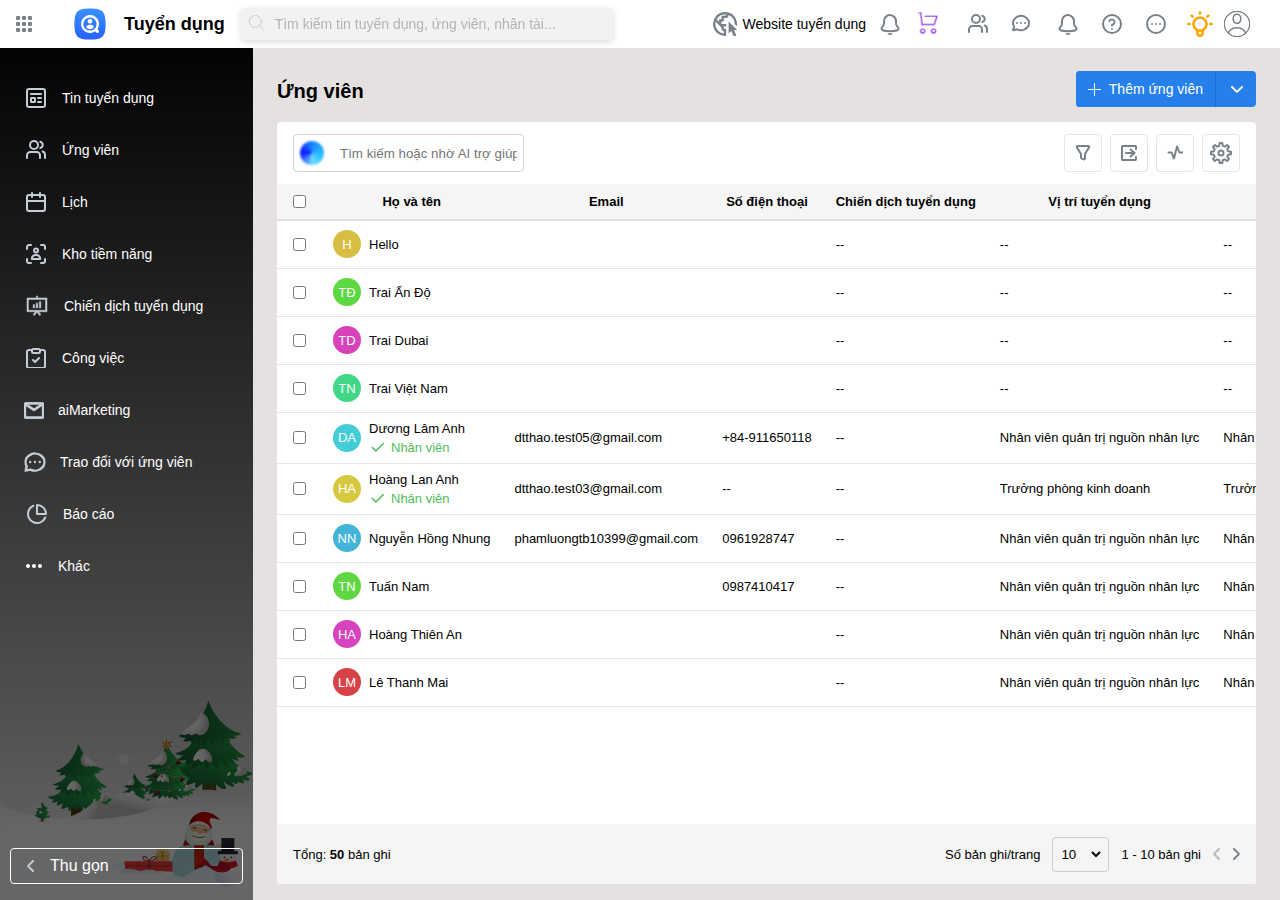
<file: index.html>
<!DOCTYPE html>
<html lang="en">
<head>
    <meta charset="UTF-8">
    <meta name="viewport" content="width=device-width, initial-scale=1.0">
    <title>Tuyển dụng</title>
    <link rel="stylesheet" href="./access/css/style.css">
    <link rel="stylesheet" href="./access/css/sidebar.css">
    <link rel="stylesheet" href="./access/css/main-content.css">
    <link rel="stylesheet" href="./access/css/icons.css">
    <link rel="stylesheet" href="./access/css/commons.css">
</head>
<body>
    <!-- Container -->
    <div class="container display-flex flex-direction-column">
        <!-- Header -->
        <div class="header display-flex" id="header">
            <!-- Header left -->
            <div class="header-left display-flex">
                <div class="logo-container display-flex align-items-center">
                    <div class="icon icon-menu"></div>
                    <div class="icon-default icon-logo logo"></div>
                    <div class="logo-name">Tuyển dụng</div>
                </div>

                <div class="header-search display-flex align-items-center">
                    <div class="header-search-box display-flex align-items-center">
                        <div class="icon icon-search"></div>
                        <input type="text" class="header-search-input" placeholder="Tìm kiếm tin tuyển dụng, ứng viên, nhân tài...">
                    </div>
                </div>
            </div>

            <!-- Header right -->
            <div class="header-right display-flex align-items-center">
                <div class="header-recruiment display-flex align-items-center">
                    <div class="icon icon-recruiment"></div>
                    <div class="header-recruiment-text">Website tuyển dụng</div>
                </div>
                
                <div class="icon icon-notification pointer"></div>
                <div class="icon icon-integration pointer"></div>
                
                <div class="user-control display-flex align-items-center justify-content-center">
                    <div class="icon-item">
                        <div class="icon icon-invite pointer"></div>
                    </div>
                    <div class="icon-item">
                        <div class="icon icon-message pointer"></div>
                    </div>
                    <div class="icon-item">
                        <div class="icon icon-notification-user pointer"></div>
                    </div>
                    <div class="icon-item">
                        <div class="icon icon-help pointer"></div>
                    </div>
                    <div class="icon-item">
                        <div class="icon icon-more-menu pointer"></div>
                    </div>
                    
                    <div class="icon-item">
                        <div class="icon icon-knowledge pointer"></div>
                    </div>
                    
                    <div class="">
                        <div class="icon icon-avatar pointer"></div>
                    </div>
                </div>
            </div>
        </div>

        <!-- Content -->
         <div class="content display-flex">
            <!-- Sidebar -->
            <div class="sidebar" id="sidebar">
                <!-- <div class="sidebar-container">
                    <div class="sidebar-item sidebar-recruiment display-flex align-items-center">
                        <div class="icon icon-sb-recruiment"></div>
                        <div class="sidebar-item-text">Tin tuyển dụng</div>
                    </div>
                    <div class="sidebar-item sidebar-recruiment display-flex align-items-center">
                        <div class="icon icon-sb-candidate"></div>
                        <div class="sidebar-item-text">Ứng viên</div>
                    </div>
                    <div class="sidebar-item sidebar-recruiment display-flex align-items-center">
                        <div class="icon icon-sb-calendar"></div>
                        <div class="sidebar-item-text">Lịch</div>
                    </div>
                    <div class="sidebar-item sidebar-recruiment display-flex align-items-center">
                        <div class="icon icon-sb-talentpool"></div>
                        <div class="sidebar-item-text">Kho tiềm năng</div>
                    </div>
                    <div class="sidebar-item sidebar-recruiment display-flex align-items-center">
                        <div class="icon icon-sb-recruiment-campaign"></div>
                        <div class="sidebar-item-text">Chiến dịch tuyển dụng</div>
                    </div>
                    <div class="sidebar-item sidebar-recruiment display-flex align-items-center">
                        <div class="icon icon-sb-task"></div>
                        <div class="sidebar-item-text">Công việc</div>
                    </div>
                    <div class="sidebar-item sidebar-recruiment display-flex align-items-center">
                        <div class="icon icon-sb-ai-marketing"></div>
                        <div class="sidebar-item-text">aiMarketing</div>
                    </div>
                    <div class="sidebar-item sidebar-recruiment display-flex align-items-center">
                        <div class="icon icon-sb-chat-box"></div>
                        <div class="sidebar-item-text">Trao đổi với ứng viên</div>
                    </div>
                    <div class="sidebar-item sidebar-recruiment display-flex align-items-center">
                        <div class="icon icon-sb-report"></div>
                        <div class="sidebar-item-text">Báo cáo</div>
                    </div>
                    <div class="sidebar-item sidebar-recruiment display-flex align-items-center">
                        <div class="icon icon-sb-other"></div>
                        <div class="sidebar-item-text">Khác</div>
                    </div>
                </div>
                <div class="bottom-area pointer" id="toggleSidebar">
                    <div class="display-flex align-items-center">
                        <div class="icon icon-sb-left"></div>
                        <div class="sidebar-text-content">Thu gọn</div>
                    </div>
                </div> -->
            </div>

             <!-- Main content -->
            <div class="main-content flex" id="main-content">
                <!-- <div class="candidate-container">
                    <div class="candidate-header display-flex align-items-center justify-content-between">
                        <div class="candidate-header-left">Ứng viên</div>
                        <div class="candidate-header-right display-flex align-items-center">
                            <button  id="openPopupBtn" class="btn-candidate-add display-flex align-items-center justify-content-center">
                                <div class="icon icon-add-candidate"></div>
                                <div class="btn-add-text">Thêm ứng viên</div>
                            </button>
                            <div class="more-option display-flex align-items-center justify-content-center">
                                <div class="icon icon-more-option"></div>
                            </div>
                        </div>
                    </div>
                    <div class="candidate-body">
                        <div class="candidate-wrapper-content">
                            <div class="toolbar display-flex align-items-center justify-content-between">
                                <div class="toolbar-left display-flex align-items-center justify-content-between">
                                    <div class="toolbar-search display-flex align-items-center">
                                        <div class="icon-cd-ai-search"></div>
                                        <div class="toolbar-search-inp">
                                            <input type="text" class="search-input" id="searchInput" placeholder="Tìm kiếm hoặc nhờ AI trợ giúp">
                                        </div>
                                    </div>
                                </div>
                                <div class="toolbar-right display-flex align-items-center">
                                    <div class="area">
                                        <div class="icon icon-filter"></div>
                                    </div>
                                    <div class="area">
                                        <div class="icon icon-export"></div>
                                    </div>
                                    <div class="area">
                                        <div class="icon icon-interactive-history"></div>
                                    </div>
                                    <div class="area">
                                        <div class="icon icon-setting-column"></div>
                                    </div>
                                </div>
                            </div>
                            <div class="candidate-list-container">
                                <div class="candidate-list">
                                    <table class="candidate-table" id="candidate-table-body">
                                        <thead>
                                            <tr>
                                                <th style="width: 50px; text-align: center;">
                                                    <input class="select-all" type="checkbox" class="select-checkbox" title="Chọn tất cả">
                                                </th>
                                                <th>Họ và tên</th>
                                                <th>Email</th>
                                                <th>Số điện thoại</th>
                                                <th>Chiến dịch tuyển dụng</th>
                                                <th>Vị trí tuyển dụng</th>
                                                <th>Tin tuyển dụng</th>
                                                <th>Vòng tuyển dụng</th>
                                                <th>Đánh giá</th>
                                                <th>Ngày ứng tuyển</th>
                                                <th>Nguồn ứng viên</th>
                                                <th>Trình độ đào tạo</th>
                                                <th>Nơi đào tạo</th>
                                                <th>Chuyên ngành</th>
                                                <th>Nơi làm việc gần đây</th>
                                                <th>Nhân sự khai thác</th>
                                                <th>Đơn vị sử dụng</th>
                                                <th>Phù hợp với chân dung</th>
                                                <th>Khu vực</th>
                                                <th>Người giới thiệu</th>
                                                <th>Thông tin tiếp nhận</th>
                                                <th>Thuộc kho tiềm năng</th>
                                                <th>Tài khoản cổng ứng viên</th>
                                                <th>Thẻ</th>
                                                <th>Trạng thái</th>
                                                <th>Giới tính</th>
                                                <th>Ngày sinh</th>
                                                <th>Địa chỉ</th>
                                                <th>Lý do loại</th>
                                                <th>Cộng tác viên</th>
                                                <th>Ngày tiếp nhận</th>
                                                <th>Trạng thái mời nhận việc</th>
                                                <th style="width: 80px; text-align: center;">Thao tác</th>
                                            </tr>
                                        </thead>
                                        <tbody>
                                            
                                        </tbody>
                                    </table>
                                </div>
                            </div>
                            <div class="app-page display-flex align-items-center justify-content-between">
                                <div class="total-record">
                                    Tổng: <span class="total">5383</span> bản ghi
                                </div>
                                <div class="app-page-right display-flex align-items-center">
                                    <div class="text-record">Số bản ghi/trang</div>
                                    <div class="dropdown">
                                        <select name="recordsPerPage" id="recordsPerPage">
                                            <option value="10">10</option>
                                            <option value="25">25</option>
                                            <option value="50">50</option>
                                            <option value="100">100</option>
                                        </select>
                                    </div>
                                    <div class="control-paging display-flex align-items-center">
                                        <div class="text-paging">
                                            <span class="start">1</span>
                                            <span>-</span>
                                            <span class="end">25</span>
                                            <span class="nowrap">bản ghi</span>
                                        </div>

                                        <div class="icon icon-left pointer"></div>
                                        <div class="icon icon-right pointer"></div>
                                    </div>
                                </div>
                            </div>
                        </div>
                    </div>
                </div> -->

            </div>
         </div>
    </div>

    <!-- Popup Add -->
    <div class="popup-backdrop" id="popupBackdrop">
        
    </div>

    <!-- Popup Edit -->
     <div class="popup-edit" id="popupEdit">
        
     </div>

    <script type="module" src="./js/main.js"></script>
    <!-- <script src="./js/components/PopupEdit.js"></script> -->
    <!-- <script src="./js/components/sidebar.js"></script>
    <script src="./js/components/Popup.js"></script> -->
</body>
</html>
</file>
<file: access/css/style.css>
html, body {
    margin: 0;
    padding: 0;
    box-sizing: border-box;
    font-size: 13px;
    font-family: Inter, Arial, Helvetica, sans-serif;
}

/* Container */
.container {
    width: auto;
    height: 100vh;
    background-color: aqua;
}

/* Header */
.container .header {
    width: 100%;
    height: 48px;
    background-color: white;
    justify-content: space-between;
}

/* Header left */
.header .header-left {
    /* background-color: red; */
    height: 100%;
    width: auto;
    max-width: 650px;
}

.header .logo-container {
    width: auto;
    height: 100%;
    gap: 8px;
    padding: 0 16px;
}

.header .logo-container .logo {
    margin-left: 24px;
}

.header .logo-container .logo-name {
    font-size: 18px;
    font-weight: 600;
    color: black;
}

.header-search {
    flex: 1;
    height: 100%;
}

.header-search .header-search-box {
    height: 50%;
    width: 360px;
    background: #f2f2f2;
    border-radius: 4px;
    padding: 4px 6px;
    gap: 8px;
    box-shadow: 0 2px 6px rgba(0, 0, 0, 0.15);
}

.header-search .header-search-input {
    border: none;
    outline: none;
    background: transparent;
    width: 100%;
    font-size: 14px;
}

.header-search .header-search-input::placeholder {
    opacity: 0.5;
}

/* Header right */

.header .header-right {
    /* background-color: green; */
    margin-right: 24px;
    height: 100%;
    gap: 10px;
}

.header .header-recruiment {
    gap: 8px;
}

.header .header-recruiment:hover {
    color: #5598fc;
    cursor: pointer;
}

.header .header-recruiment-text {
    font-size: 14px;
    font-weight: 500;
    padding: 4px 0;
}

.header .user-control {
    gap: 12px;
    padding: 0 10px;
}


/* Content */
.container .content {
    width: 100%;
    flex: 1;
    background-color: rgb(0, 0, 0);
    min-height: 0;
}


/* Popup overlay */
/* Overlay backdrop - ẩn mặc định */
.popup-backdrop {
    display: none;
    position: fixed;
    top: 0;
    left: 0;
    width: 100%;
    height: calc(100% - 48px);
    background: rgba(0, 0, 0, 0.5);
    z-index: 9999;
    justify-content: center;
    align-items: center;
    padding: 20px;
    animation: fadeIn 0.3s ease;
}

/* Hiện popup khi có class active */
.popup-backdrop.active {
    display: flex;
}

@keyframes fadeIn {
    from {
        opacity: 0;
    }
    to {
        opacity: 1;
    }
}

@keyframes slideUp {
    from {
        transform: translateY(50px);
        opacity: 0;
    }
    to {
        transform: translateY(0);
        opacity: 1;
    }
}

.popup-overlay {
    background: white;
    border-radius: 8px;
    width: 100%;
    max-width: 600px;
    max-height: 95vh;
    display: flex;
    flex-direction: column;
    box-shadow: 0 4px 20px rgba(0, 0, 0, 0.15);
    animation: slideUp 0.3s ease;
}

.popup-header {
    display: flex;
    justify-content: space-between;
    align-items: center;
    padding: 16px 20px;
    border-bottom: 1px solid #e0e0e0;
}

.popup-title {
    font-size: 24px;
    font-weight: 700;
    color: #333;
}

.close-btn {
    width: 32px;
    height: 32px;
    border: none;
    background: none;
    cursor: pointer;
    display: flex;
    align-items: center;
    justify-content: center;
    border-radius: 4px;
    transition: background 0.2s;
}

.close-btn:hover {
    background: #f0f0f0;
}

.close-btn::before {
    content: "✕";
    font-size: 20px;
    color: #666;
}

.popup-content {
    flex: 1;
    overflow-y: auto;
    padding: 20px;
}

.upload-area {
    border: 2px dashed #1890ff;
    border-radius: 8px;
    padding: 30px;
    text-align: center;
    background: #f8fbff;
    margin-bottom: 20px;
    cursor: pointer;
    transition: background 0.2s;
}

.upload-area:hover {
    background: #e6f4ff;
}

.upload-text {
    color: #333;
    margin-bottom: 8px;
    font-size: 14px;
}

.upload-subtext {
    color: #999;
    font-size: 12px;
}

.candidate-info {
    display: flex;
    gap: 20px;
    margin-bottom: 20px;
}

.avatar-section {
    flex-shrink: 0;
}

.avatar-placeholder {
    width: 100px;
    height: 100px;
    border: 2px dashed #d9d9d9;
    border-radius: 50%;
    display: flex;
    align-items: center;
    justify-content: center;
    color: #999;
    cursor: pointer;
    transition: border-color 0.2s;
}

.avatar-placeholder:hover {
    border-color: #1890ff;
}

.form-section {
    flex: 1;
}

.form-row {
    margin-bottom: 16px;
}

.form-row-double {
    display: flex;
    justify-content: space-between;
    gap: 16px;
    margin-bottom: 16px;
}

.form-row-double-first {
    width: calc(50% - 8px);
}

.form-row-double-second {
    flex: 1;
}

.label {
    display: block;
    margin-bottom: 6px;
    font-size: 14px;
    color: #333;
}

.required {
    color: #ff4d4f;
}

.input-field {
    width: 100%;
    padding: 8px 12px;
    border: 1px solid #d9d9d9;
    border-radius: 4px;
    font-size: 14px;
    box-sizing: border-box;
    transition: border-color 0.2s;
}

.input-field:focus {
    outline: none;
    border-color: #1890ff;
    box-shadow: 0 0 0 2px rgba(24, 144, 255, 0.1);
}

.input-field::placeholder {
    color: #bfbfbf;
}

select.input-field {
    cursor: pointer;
    background: white;
}


.date-format {
    display: flex;
    justify-content: space-between;
    align-items: center;
    /* margin-bottom: 6px; */
}

.format-selector {
    font-size: 12px;
    color: #1890ff;
    cursor: pointer;
}

.education-section {
    margin: 20px 0;
}

.education-title {
    font-weight: 600;
    margin-bottom: 12px;
    color: #333;
}

.education-item {
    display: flex;
    align-items: center;
    gap: 8px;
    margin-bottom: 12px;
}

.education-item::before {
    content: "•";
    color: #000;
    font-size: 20px;
}

.education-label {
    min-width: 150px;
    font-size: 14px;
    color: #666;
}

.add-button {
    display: flex;
    align-items: center;
    gap: 8px;
    color: #1890ff;
    background: none;
    border: none;
    cursor: pointer;
    font-size: 14px;
    padding: 8px 0;
}

.add-button::before {
    content: "+";
    font-size: 18px;
    font-weight: bold;
}

.checkbox-row {
    display: flex;
    align-items: center;
    gap: 8px;
    margin: 16px 0;
}

.checkbox-row input[type="checkbox"] {
    width: 16px;
    height: 16px;
    cursor: pointer;
}

.checkbox-row label {
    font-size: 14px;
    cursor: pointer;
}

.divider {
    height: 1px;
    background: #e0e0e0;
    margin: 20px 0;
}

.popup-footer {
    padding: 16px 20px;
    border-top: 1px solid #e0e0e0;
    display: flex;
    justify-content: flex-end;
    gap: 12px;
}

.btn {
    padding: 8px 24px;
    border-radius: 4px;
    font-size: 14px;
    cursor: pointer;
    border: 1px solid transparent;
    transition: all 0.2s;
}

.btn-cancel {
    background: white;
    border-color: #d9d9d9;
    color: #333;
}

.btn-cancel:hover {
    border-color: #1890ff;
    color: #1890ff;
}

.btn-primary {
    background: #1890ff;
    color: white;
    border: none;
}

.btn-primary:hover {
    background: #40a9ff;
}

.work-experience {
    padding: 16px;
    border-radius: 6px;
    margin-top: 12px;
}

.date-range {
    display: flex;
    align-items: center;
    gap: 12px;
}

.date-range input {
    flex: 1;
}

textarea.input-field {
    min-height: 100px;
    resize: vertical;
    font-family: inherit;
}

/* Scrollbar styling */
.popup-content::-webkit-scrollbar {
    width: 6px;
}

.popup-content::-webkit-scrollbar-track {
    background: #f1f1f1;
}

.popup-content::-webkit-scrollbar-thumb {
    background: #888;
    border-radius: 3px;
}

.popup-content::-webkit-scrollbar-thumb:hover {
    background: #555;
}

/* Responsive */
@media (max-width: 768px) {
    .popup-overlay {
        max-width: 100%;
        max-height: 100vh;
        border-radius: 0;
    }
    
    .candidate-info {
        flex-direction: column;
    }
    
    .form-row-double {
        grid-template-columns: 1fr;
    }
}


/* Popup Edit */
.popup-edit {
    display: none;
    position: fixed;
    top: 0;
    left: 0;
    width: 100%;
    height: calc(100% - 48px);
    background: rgba(0, 0, 0, 0.5);
    z-index: 9999;
    justify-content: center;
    align-items: center;
    padding: 20px;
    animation: fadeIn 0.3s ease;
}

/* Hiện popup khi có class active */
.popup-edit.active {
    display: flex;
}

.popup-edit-title-item {
    font-size: 16px;
    font-weight: 700;
    margin-bottom: 16px;
}

.close-btn-edit {
    width: 32px;
    height: 32px;
    border: none;
    background: none;
    cursor: pointer;
    display: flex;
    align-items: center;
    justify-content: center;
    border-radius: 4px;
    transition: background 0.2s;
}

.close-btn-edit:hover {
    background: #f0f0f0;
}

.close-btn-edit::before {
    content: "✕";
    font-size: 20px;
    color: #666;
}

.candidate-info {
    display: flex;
    flex-direction: row;
    box-sizing: border-box;
}


.contact-info-container {
    width: 100%;
}

.contact-info-add {
    padding-bottom: 8px;
}

.contact-info-row {
    padding: 16px 0;
}

.contact-info-item {
    display: grid;
    grid-template-columns: 150px calc(100% - 150px);
    margin-top: 6px;
}

.info-item-left {
    display: flex;
    align-items: center;
    gap: 10px;
}

.info-item-left .info-left-text {
    white-space: nowrap;
    font-weight: 550;
}


/* Edit - Education */
.education-content {

}

.education-info {

}

.education-info-row {
    display: flex;
    align-items: center;
    gap: 8px;
    margin-bottom: 12px;
}

.education-info-label {
    white-space: nowrap;
    width: 150px;
    min-width: 150px;
    position: relative;
    padding-left: 14px;
    box-sizing: border-box;
    font-weight: 550;
    color: #333;
}

.education-info-label::before {
    content: "•";
    position: absolute;
    left: 0;
    top: 50%;
    transform: translateY(-50%);
    color: #000000;
    font-size: 24px;
}


.work-experience-edit {
    margin-top: 32px;
}

.experience-info-row {
    display: flex;
    align-items: center;
    gap: 8px;
    margin-bottom: 12px;
}

.experience-info-label {
    width: 150px;
    min-width: 150px;
    position: relative;
    padding-left: 14px;
    box-sizing: border-box;
    font-weight: 550;
    color: #333;
}

.experience-info-label::before {
    content: "•";
    position: absolute;
    left: 0;
    top: 50%;
    transform: translateY(-50%);
    color: #000000;
    font-size: 24px;
}

.btn-primary-edit {
    background: #1890ff;
    color: white;
    border: none;
}

.btn-primary-edit:hover {
    background: #40a9ff;
}

.btn-cancel-edit {
    background: white;
    border-color: #d9d9d9;
    color: #333;
}

.btn-cancel-edit:hover {
    border-color: #1890ff;
    color: #1890ff;
}
</file>
<file: access/css/sidebar.css>
/* Sidebar */
.container .sidebar {
    position: relative;
    width: 233px;
    min-width: 233px;
    background-image: linear-gradient(rgba(0,0,0,0.6), rgba(0,0,0,0.6)),url(../images/sidebar.svg);
    padding: 20px 10px 16px 10px;
    background-position: bottom;
    background-repeat: no-repeat;
    background-size: cover;
    background-color: rgba(0, 0, 0, 0.3);
    transition: 
        width 0.15s ease,
        min-width 0.15s ease;
}

.sidebar.collapsed {
    width: 56px;
    min-width: 56px;
}

/* Ẩn text khi thu gọn */
.sidebar.collapsed .sidebar-item-text,
.sidebar.collapsed .sidebar-text-content {
    display: none;
}

/* Canh giữa icon khi thu gọn */
.sidebar.collapsed .sidebar-item {
    justify-content: center;
}

/* Đổi icon */
.sidebar.collapsed .icon-sb-left {
    transform: rotate(180deg);
}

.sidebar .sidebar-container {
}

.sidebar .sidebar-item {
    height: 44px;
    padding: 4px 16px;
    margin: 8px 0;
    color: white;
    box-sizing: border-box;
    cursor: pointer;
}

.sidebar-item.active {
    border-radius: 4px;
    background-color: #2680eb !important;
}

.sidebar .sidebar-item:hover {
    background-color: #797d83;
    border-radius: 4px;
}

.sidebar-item-text {
    align-content: center;
    margin-left: 16px;
    font-size: 14px;
    white-space: nowrap;
}

.sidebar .bottom-area {
    position: absolute;
    width: calc(100% - 20px);
    bottom: 16px;
    padding: 8px 16px;
    border: #fff 1px solid;
    border-radius: 4px;
    box-sizing: border-box;
}

.sidebar .bottom-area .sidebar-text-content {
    align-content: center;
    margin-left: 16px;
    font-size: 16px;
    color: white;
}
</file>
<file: access/css/main-content.css>
/* Main content */
.container .main-content {
    background-color: rgb(229, 225, 225);
    padding: 16px 24px;
    width: 100%;
    min-width: 0;
    min-height: 0;
    box-sizing: border-box;
}

.candidate-container {
    height: 100%;
    box-sizing: border-box;
}


/* Candidate Header */
.main-content .candidate-header {
    height: 50px;
    padding-bottom: 8px;
}

.main-content .candidate-header .candidate-header-left {
    font-size: 20px;
    font-weight: 700;
    padding-top: 8px;
    padding-bottom: 4px;
}

.main-content .candidate-header .candidate-header-right {
    height: 36px;
    background-color: #2680eb;
    border-radius: 4px;
}

.main-content .candidate-header .btn-candidate-add {
    width: auto;
    font-weight: 500;
    font-size: 14px;
    background-color: #2680eb;
    height: 100%;
    border: none;
    border-top-left-radius: 4px;
    border-bottom-left-radius: 4px;
    padding: 8px 12px;
}

.main-content .candidate-header .btn-candidate-add:hover {
    background-color: #4097ff;
    cursor: pointer;
}

.btn-candidate-add .btn-add-text {
    color: white;
    font-weight: 3000;
    padding-left: 8px;
}

.more-option {
    width: 40px;
    height: 36px;
    border-left: 1px solid #176cd1;
    border-top-right-radius: 4px;
    border-bottom-right-radius: 4px;
    z-index: 3;
}

.more-option:hover {
    background-color: #4097ff;
    cursor: pointer;
}

.main-content .candidate-body {
    background-color: white;
    border-radius: 4px;
    height: calc(100% - 58px);
}

.main-content .candidate-wrapper-content {
    height: 100%;
}

/* Candidate Toolbar */

.candidate-body .toolbar {
    padding: 12px 16px;
}

.candidate-body .toolbar-left {
    width: 250px;
}

.candidate-body .toolbar-left .toolbar-search {
    border: #decdcd 1px solid;
    border-radius: 4px;
    padding: 4px;
}

.toolbar-search-inp {
    margin-left: 12px;
}

.toolbar-left .toolbar-search .search-input {
    border: none;
    outline: none;
}


.candidate-body .toolbar-right {
    gap: 8px;
}

.toolbar-right .area {
    background-color: #ffffff;
    height: 20px;
    width: 20px;
    padding: 8px;
    border: 1px solid #e0e6ec;
    display: flex;
    align-items: center;
    justify-content: center;
    border-radius: 4px;
    cursor: pointer;
}

/* Candidate Body */
.candidate-list-container {
    height: calc(100% - 62px - 60px); /* header + pagination */
    overflow: hidden;
}

.candidate-list {
    height: 100%;
    overflow-y: auto;
    overflow-x: auto;
    background: #fff;
    position: relative;
}

.candidate-list .candidate-table {
    table-layout: fixed;
    /* width: max-content; */
    border-collapse: collapse;
}

.candidate-list .candidate-table thead {
    background-color: #f5f5f5;
    border-bottom: 2px solid #e0e0e0;
}

.candidate-list .candidate-row {
    position: relative;
    height: 48px;
    border-bottom: 1px solid #e0e6ec;
    cursor: pointer;
}

.candidate-list .candidate-row:hover {
    background-color: #e1eeff;
}

.row-edit-btn {
  position: sticky;
  right: 0;
  background: #fff;
  z-index: 5;
  text-align: center;
  width: 48px;
  opacity: 0;
}

.candidate-row:hover .row-edit-btn {
  opacity: 1;
  pointer-events: auto;
  background-color: #e1eeff;
}


.candidate-table th,
.candidate-table td {
    padding: 8px 12px;
    white-space: nowrap;
    overflow: hidden;
    text-overflow: ellipsis;
}

.avatar {
    width: 24px;
    height: 24px;
    min-width: 24px;
    min-height: 24px;
    border-radius: 50%;
    color: #ffffff;
    background-color: #5598fc;
    padding: 2px;
    display: flex;
    align-items: center;
    justify-content: center;
}

.fullname {
    display: flex;
    align-items: center;
    gap: 8px;
}


/* App pages */
.app-page {
    width: 100%;
    background-color: #f5f5f5;
    height: 60px;
    border-bottom-left-radius: 4px;
    border-bottom-right-radius: 4px;
    padding: 8px 16px;
    box-sizing: border-box;
}

.app-page .total-record {
    color: #000;
}

.app-page .total-record .total {
    font-weight: 600;
}

.app-page .app-page-right {
    gap: 12px;
}

.app-page-right .text-record {
    white-space: nowrap;
}

.app-page-right .dropdown {
    /* padding: 8px 8px; */
    border: 1px solid #ccc;
    border-radius: 4px;
    cursor: pointer;
}

.dropdown #recordsPerPage {
    padding: 8px 4px;
    margin-right: 4px;
    border: none;
    outline: none;
    background: transparent;
    box-sizing: border-box;
    cursor: pointer;
}

.app-page-right .control-paging {
    gap: 12px;
}
</file>
<file: access/css/icons.css>
.icon {
    width: 20px;
    height: 20px;
    /* min-width: 20px; */
    mask-image: url("../icons/ICON.svg");
    mask-repeat: no-repeat;
    background-color: #c5ccd5;
    flex-shrink: 0;
}

.icon-default {
    background: url("../icons/ICON.svg") no-repeat;
    width: 20px;
    height: 20px;
    flex-shrink: 0;
}

.icon-item {
    flex-shrink: 0;
    padding: 6px;
    display: flex;
    justify-content: center;
    align-items: center;
    cursor: pointer;
}

.icon-item:hover {
    background-color: #e5e5e5;
    border-radius: 50%;
}

.icon-logo {
    background-position: -54px -412px;
    width: 52px;
    height: 52px;
    transform: scale(0.6);
}

.icon-menu {
    mask-position: -16px -48px;
    width: 16px;
    height: 16px;
    cursor: pointer;
    background-color: #7a8188;
}

.icon-search {
    mask-position: -15px -80px;
    width: 18px;
    height: 18px;
}

.icon-recruiment {
    mask-position: -0px -608px;
    width: 20px;
    height: 20px;
    transform: scale(1.2);
    transform-origin: center;
    background-color: #7a8188;
}

.icon-notification {
    mask-position: -2px -634px;
    width: 20px;
    height: 21px;
    background-color: #7a8188;
    margin: 0 4px;

}

.icon-integration {
    mask-position: -291px -411px;
    width: 20px;
    height: 20px;
    background-color: blueviolet;
    transform: scale(1.2);
    border-radius: 4px;
    margin: 0 4px;
}

.icon-invite {
    mask-position: -26px -114px;
    width: 20px;
    height: 20px;
    background-color: #7a8188;
}

.icon-message {
    mask-position: -75px -847px;
    width: 22px;
    height: 20px;
    background-color: #7a8188;
}

.icon-notification-user {
    mask-position: -2px -634px;
    width: 20px;
    height: 21px;
    background-color: #7a8188;
}

.icon-help {
    mask-position: -74px -610px;
    width: 20px;
    height: 20px;
    background-color: #7a8188;
}

.icon-more-menu {
    mask-position: -50px -610px;
    width: 20px;
    height: 20px;
    background-color: #7a8188;
}

.icon-knowledge {
    mask-position: -244px -894px;
    width: 20px;
    height: 20px;
    background-color: orange;
    transform: scale(1.3);
    transform-origin: center;
}

.icon-avatar {
    mask-position: -123px -139px;
    width: 18px;
    height: 18px;
    border-radius: 50%;
    transform: scale(1.5);
    transform-origin: center;
    background-color: #7a8188;
}

.icon-sb-recruiment {
    mask-position: -98px -114px;
    width: 20px;
    height: 20px;
}

.icon-sb-candidate {
    mask-position: -26px -114px;
    width: 20px;
    height: 20px;
}

.icon-sb-calendar {
    mask-position: -146px -114px;
    width: 20px;
    height: 20px;
}

.icon-sb-talentpool {
    mask-position: -2px -114px;
    width: 20px;
    height: 20px;
}

.icon-sb-recruiment-campaign {
    mask-position: -73px -633px;
    width: 22px;
    height: 22px;
}

.icon-sb-task {
    mask-position: -338px -113px;
    width: 20px;
    height: 20px;
}

.icon-sb-ai-marketing {
    mask-position: -182px -700px;
    width: 16px;
    height: 13px;
    transform: scale(1.3);
    transform-origin: center;
}

.icon-sb-chat-box {
    mask-position: -75px -847px;
    width: 18px;
    height: 18px;
    transform: scale(1.2);
    transform-origin: center;
}

.icon-sb-report {
    mask-position: -73px -114px;
    width: 21px;
    height: 20px;
}

.icon-sb-other {
    mask-position: -362px -624px;
    width: 16px;
    height: 4px;
    background-color: white;
}

.icon-sb-left {
    mask-position: -66px -700px;
    width: 7px;
    height: 12px;
}

.icon-more-option {
    mask-position: -35px -807px;
    width: 13px;
    height: 7px;
    background-color: white;
}

.icon-add-candidate {
    mask-position: -98px -50px;
    width: 13px;
    height: 13px;
    background-color: white;
}

.icon-cd-ai-search {
    background-image: url("../images/ai-search-candidate.svg");
    width: 28px;
    height: 28px;
}

.icon-filter {
    mask-position: -42px -658px;
    width: 16px;
    height: 16px;
    background-color: #7a8188;
}

.icon-export {
    mask-position: -62px -658px;
    width: 16px;
    height: 16px;
    background-color: #7a8188;
}

.icon-interactive-history {
    mask-position: -4px -849px;
    width: 16px;
    height: 16px;
    background-color: #7a8188;
}

.icon-setting-column {
    mask-position: -25px -609px;
    width: 22px;
    height: 22px;
    background-color: #7a8188;
}

.icon-left {
    mask-position: -66px -700px;
    width: 7px;
    height: 12px;
    background-color: #7a8188;
}

.icon-right {
    mask-position: -46px -700px;
    width: 8px;
    height: 12px;
    background-color: #7a8188;
}

.icon-edit {
    mask-position: -182px -658px;
    width: 17px;
    height: 16px;
    background-color: #7a8188;
}

.icon-tick {
    mask-position: -196px -1036px;
    width: 18px;
    height: 13px;
    background-color: #48bb56;
    transform: scale(0.75);
}

.icon-phone {
    mask-position: -192px 0;
    width: 16px;
    height: 16px;
    min-width: 16px;
}

.icon-email {
    mask-position: -260px -656px;
    width: 20px;
    height: 20px;
    min-width: 20px;
    background-color: #7a8188;
}

.icon-location {
    mask-position: -160px -15px;
    width: 16px;
    height: 16px;
    min-width: 16px;
    background-color: #212121;
}

.icon-skype-trans {
    width: 16px;
    height: 16px;
    min-width: 16px;
    mask-position: -240px -80px;
    background-color: #212121;
}

.icon-facebook-trans {
    width: 16px;
    height: 16px;
    min-width: 16px;
    mask-position: -240px -64px;
    background-color: #212121;
}

.icon-zalo {
    width: 16px;
    min-width: 16px;
    height: 16px;
    mask-position: -366px -140px;
    background-color: #212121;
}

.icon-otherlink-trans {
    width: 16px;
    height: 16px;
    min-width: 16px;
    mask-position: -255px -64px;
    background-color: #212121;
}
</file>
<file: access/css/commons.css>
/* Tạo các class dùng chung trong css */
.display-flex {
    display: flex;
}

.justify-content-center {
    justify-content: center;
}

.justify-content-between {
    justify-content: space-between;
}

.justify-content-around {
    justify-content: space-around;
}

.align-items-center {
    align-items: center;
}

.text-center {
    text-align: center;
}

.flex-direction-column {
    flex-direction: column;
}

.flex {
    flex: 1;
}

.pointer {
    cursor: pointer;
}

.unactive {
    opacity: 0.5;
    cursor: not-allowed;
    pointer-events: none;
}

.pt-16 {
    padding-top: 16px;
}

.gap-16 {
    gap: 16px;
}
</file>
